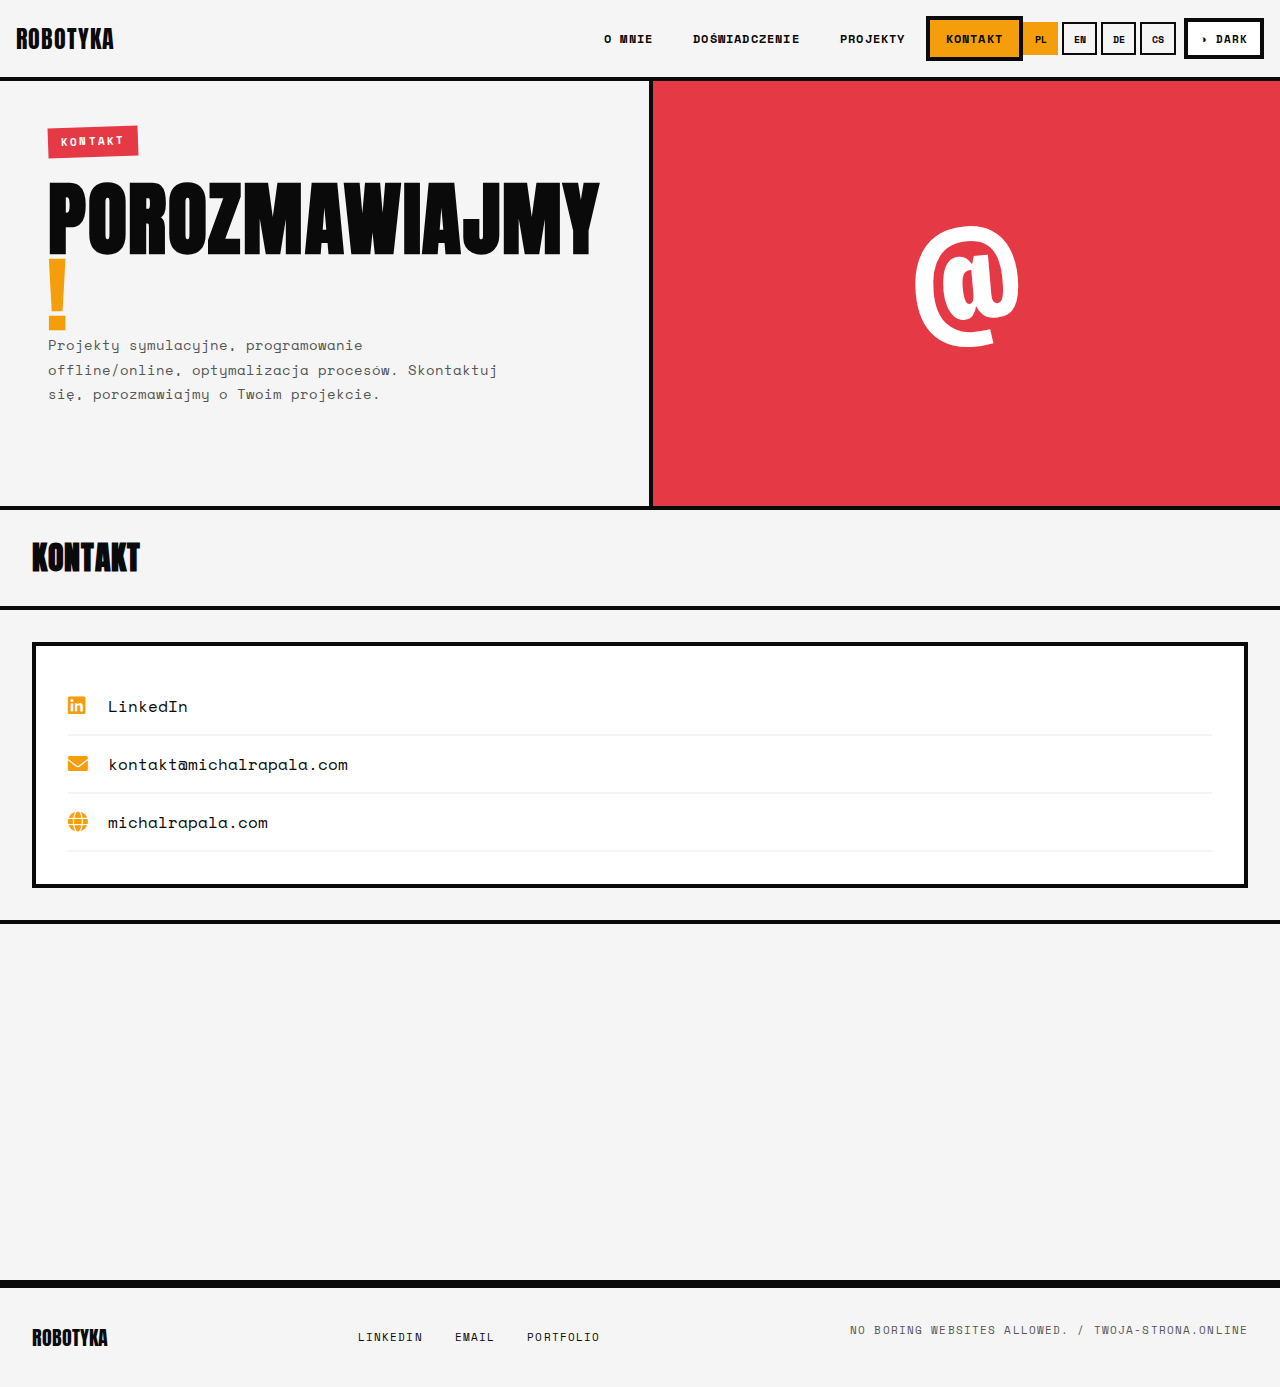
<file: public_html/kontakt.html>
<!-- kontakt.html v0.001 Brutalism Design -->
<!DOCTYPE html>
<html lang="pl">
<head>
    <meta charset="UTF-8">
    <meta name="viewport" content="width=device-width, initial-scale=1.0">
    <title>ROBOTYKA - Kontakt | Michał Rąpała</title>
    <link rel="icon" type="image/x-icon" href="/favicon.ico">
    <link rel="icon" type="image/png" href="/favicon.png">
    <link rel="apple-touch-icon" href="/favicon.png">
    <link rel="preconnect" href="https://fonts.googleapis.com">
    <link rel="preconnect" href="https://fonts.gstatic.com" crossorigin>
    <link href="https://fonts.googleapis.com/css2?family=Anton&family=Space+Mono:wght@400;700&display=swap" rel="stylesheet">
    <link rel="stylesheet" href="https://cdnjs.cloudflare.com/ajax/libs/font-awesome/6.0.0/css/all.min.css">
    <link rel="stylesheet" href="common-styles.css">
</head>
<body data-page-name="Kontakt">

    <div id="navbar-placeholder"></div>

    <!-- HERO SECTION -->
    <section class="hero-brutal" style="min-height: 50vh;">
        <div class="hero-content animate-on-scroll aos-fade-in-left">
            <span class="hero-tag">Kontakt</span>
            <h1 class="hero-title">
                Porozmawiajmy <span class="accent">!</span>
            </h1>
            <p class="hero-description">Projekty symulacyjne, programowanie offline/online, optymalizacja procesów. Skontaktuj się, porozmawiajmy o Twoim projekcie.</p>
        </div>
        <div class="hero-visual animate-on-scroll aos-fade-in-right" style="background: var(--color-secondary);">
            <span style="font-family: var(--font-display); font-size: 8rem; color: var(--color-secondary-dark); transform: rotate(-5deg);">@</span>
        </div>
    </section>

    <!-- CONTACT SECTION -->
    <section class="section-brutal">
        <div class="section-header">
            <h2 class="section-title" data-lang-key="contactTitle">Kontakt</h2>
        </div>
        <div class="section-content">
            <div class="contact-card animate-on-scroll aos-fade-in-up">
                <a href="https://linkedin.com/in/michal-rapala" target="_blank" rel="noopener noreferrer">
                    <i class="fab fa-linkedin"></i>
                    <span>LinkedIn</span>
                </a>
                <a href="mailto:robotyka@michalrapala.com">
                    <i class="fas fa-envelope"></i>
                    <span data-lang-key="contactEmailText">robotyka@michalrapala.com</span>
                </a>
                <a href="https://michalrapala.com" target="_blank" rel="noopener noreferrer">
                    <i class="fas fa-globe"></i>
                    <span>michalrapala.com</span>
                </a>
            </div>
        </div>
    </section>

    <!-- CTA -->
    <section class="cta-brutal">
        <div class="cta-content animate-on-scroll aos-fade-in-left">
            <h2 class="cta-title">Zobacz moje <span class="accent">Projekty</span></h2>
            <p class="cta-description">Sprawdź realizacje dla BMW, VW, Volvo, Magna i innych kluczowych graczy branży automotive.</p>
            <a href="projekty.html" class="btn-brutal" data-lang-key="heroCtaButton">Zobacz projekty</a>
        </div>
        <div class="cta-visual animate-on-scroll aos-zoom-in">
            <span>→</span>
        </div>
    </section>

    <div id="footer-placeholder"></div>

    <script src="common-scripts.js"></script>
</body>
</html>
</file>
<file: public_html/common-styles.css>
/* common-styles.css v0.003 Brutalism Design System */

/* ============================================
   CSS CUSTOM PROPERTIES - DARK MODE (default)
   Primary: Gold #F59E0B | Secondary: Red #E63946
   ============================================ */
:root {
    --color-bg: #0a0a0a;
    --color-bg-alt: #1a1a1a;
    --color-text: #ffffff;
    --color-text-muted: #888888;
    --color-accent: #F59E0B;
    --color-accent-hover: #D97706;
    --color-accent-dark: #0a0a0a;
    --color-secondary: #E63946;
    --color-secondary-dark: #ffffff;
    --font-display: 'Anton', sans-serif;
    --font-mono: 'Space Mono', monospace;
    --border-thick: 4px;
    --transition-fast: 0.15s;
}

/* ============================================
   LIGHT MODE OVERRIDES
   ============================================ */
[data-theme="light"] {
    --color-bg: #f5f5f5;
    --color-bg-alt: #ffffff;
    --color-text: #0a0a0a;
    --color-text-muted: #555555;
    --color-accent: #F59E0B;
    --color-accent-hover: #D97706;
    --color-accent-dark: #0a0a0a;
    --color-secondary: #E63946;
    --color-secondary-dark: #ffffff;
}

/* ============================================
   RESET & BASE
   ============================================ */
*, *::before, *::after {
    margin: 0;
    padding: 0;
    box-sizing: border-box;
}

html {
    font-size: 16px;
    scroll-behavior: smooth;
}

body {
    font-family: var(--font-mono);
    background: var(--color-bg);
    color: var(--color-text);
    line-height: 1.5;
    -webkit-font-smoothing: antialiased;
    cursor: crosshair;
    transition: background var(--transition-fast), color var(--transition-fast);
    padding-top: 0;
}

::selection {
    background: var(--color-accent);
    color: var(--color-accent-dark);
}

a {
    color: var(--color-accent);
    text-decoration: none;
    transition: color var(--transition-fast);
}

a:hover {
    color: var(--color-accent-hover);
}

/* ============================================
   TYPOGRAPHY
   ============================================ */
h1, h2, h3, h4 {
    font-family: var(--font-display);
    text-transform: uppercase;
    letter-spacing: 0.02em;
}

h1 {
    font-size: clamp(2.5rem, 8vw, 5rem);
    line-height: 0.95;
}

h2 {
    font-size: clamp(1.5rem, 4vw, 2.5rem);
    margin-bottom: 1.5rem;
    padding-bottom: 0.75rem;
    border-bottom: var(--border-thick) solid var(--color-text);
}

h3 {
    font-size: 1.25rem;
}

p {
    color: var(--color-text-muted);
    line-height: 1.7;
    margin-bottom: 1rem;
}

/* ============================================
   LAYOUT
   ============================================ */
.container {
    max-width: 1200px;
    margin: 0 auto;
    padding: 0 1rem;
}

/* ============================================
   NAVIGATION - BRUTALISM
   ============================================ */
.navbar-brutal {
    border-bottom: var(--border-thick) solid var(--color-text);
    padding: 1rem 0;
    position: fixed;
    top: 0;
    left: 0;
    right: 0;
    background: var(--color-bg);
    z-index: 100;
    transition: background var(--transition-fast);
}

.navbar-brutal .container {
    display: flex;
    justify-content: space-between;
    align-items: center;
    padding: 0 1rem;
    max-width: 100%;
}

.nav-logo {
    font-family: var(--font-display);
    font-size: 1.5rem;
    text-decoration: none;
    color: var(--color-text);
    letter-spacing: 0.05em;
    transition: color var(--transition-fast);
}

.nav-logo:hover {
    color: var(--color-accent);
}

.nav-links-brutal {
    display: flex;
    gap: 0;
    list-style: none;
    align-items: center;
}

.nav-links-brutal a {
    display: block;
    padding: 0.6rem 1rem;
    font-size: 0.75rem;
    font-weight: 700;
    text-decoration: none;
    color: var(--color-text);
    text-transform: uppercase;
    letter-spacing: 0.1em;
    border: var(--border-thick) solid transparent;
    transition: all var(--transition-fast);
}

.nav-links-brutal a:hover,
.nav-links-brutal a.nav-link-active {
    background: var(--color-accent);
    color: var(--color-accent-dark);
    border-color: var(--color-text);
}

/* Theme Toggle */
.theme-toggle {
    display: flex;
    align-items: center;
    gap: 0.5rem;
    margin-left: 0.5rem;
    padding: 0.5rem 0.75rem;
    background: var(--color-bg-alt);
    border: var(--border-thick) solid var(--color-text);
    cursor: pointer;
    font-family: var(--font-mono);
    font-size: 0.7rem;
    font-weight: 700;
    text-transform: uppercase;
    letter-spacing: 0.1em;
    color: var(--color-text);
    transition: all var(--transition-fast);
}

.theme-toggle:hover {
    background: var(--color-accent);
    color: var(--color-accent-dark);
}

/* Language Switcher */
#language-switcher-desktop,
#language-switcher-mobile {
    display: flex;
    gap: 0.25rem;
}

#language-switcher-desktop button,
#language-switcher-mobile button {
    padding: 0.4rem 0.6rem;
    background: transparent;
    border: 2px solid var(--color-text);
    color: var(--color-text);
    font-family: var(--font-mono);
    font-size: 0.65rem;
    font-weight: 700;
    text-transform: uppercase;
    cursor: pointer;
    transition: all var(--transition-fast);
}

#language-switcher-desktop button:hover,
#language-switcher-mobile button:hover {
    background: var(--color-text);
    color: var(--color-bg);
}

#language-switcher-desktop button.active,
#language-switcher-mobile button.active {
    background: var(--color-accent);
    color: var(--color-accent-dark);
    border-color: var(--color-accent);
}

/* Mobile Menu */
#hamburger-button {
    display: none;
    padding: 0.5rem;
    background: transparent;
    border: var(--border-thick) solid var(--color-text);
    color: var(--color-text);
    cursor: pointer;
}

#hamburger-button:hover {
    background: var(--color-accent);
    color: var(--color-accent-dark);
}

#mobile-menu {
    display: none;
    background: var(--color-bg);
    border-top: var(--border-thick) solid var(--color-text);
    padding: 1rem;
}

#mobile-menu.show {
    display: block;
}

#mobile-menu a {
    display: block;
    padding: 0.75rem 1rem;
    font-size: 0.85rem;
    font-weight: 700;
    text-transform: uppercase;
    color: var(--color-text);
    border-bottom: 2px solid var(--color-bg-alt);
}

#mobile-menu a:hover,
#mobile-menu a.nav-link-active {
    background: var(--color-accent);
    color: var(--color-accent-dark);
}

@media (max-width: 768px) {
    .navbar-brutal .container {
        padding: 0 0.75rem;
    }
    .nav-logo {
        font-size: 1.2rem;
    }
    .nav-links-brutal {
        flex-shrink: 0;
    }
    .nav-links-brutal .nav-link-item {
        display: none;
    }
    #hamburger-button {
        display: flex;
        align-items: center;
        justify-content: center;
    }
}

/* ============================================
   HERO SECTION
   ============================================ */
.hero-brutal {
    min-height: 70vh;
    display: grid;
    grid-template-columns: 1fr 1fr;
    border-bottom: var(--border-thick) solid var(--color-text);
    margin-top: 60px;
}

.hero-content {
    padding: 4rem 3rem;
    display: flex;
    flex-direction: column;
    justify-content: center;
    border-right: var(--border-thick) solid var(--color-text);
}

.hero-tag {
    display: inline-block;
    padding: 0.4rem 0.8rem;
    font-size: 0.7rem;
    font-weight: 700;
    text-transform: uppercase;
    letter-spacing: 0.2em;
    background: var(--color-secondary);
    color: var(--color-secondary-dark);
    margin-bottom: 1.5rem;
    transform: rotate(-2deg);
    width: fit-content;
}

.hero-title .accent {
    display: block;
    color: var(--color-accent);
}

.hero-description {
    font-size: 0.9rem;
    line-height: 1.7;
    max-width: 450px;
    margin-bottom: 2rem;
    color: var(--color-text-muted);
}

.hero-visual {
    background: var(--color-accent);
    display: flex;
    align-items: center;
    justify-content: center;
    position: relative;
    overflow: hidden;
}

.hero-image-wrapper {
    width: 80%;
    height: 80%;
    position: relative;
}

.hero-image-wrapper img {
    width: 100%;
    height: 100%;
    object-fit: cover;
    border: var(--border-thick) solid var(--color-bg);
    filter: grayscale(100%) contrast(1.2);
    mix-blend-mode: multiply;
}

.glitch-box {
    position: absolute;
    top: 10%;
    right: -15px;
    padding: 0.75rem 1rem;
    background: var(--color-bg);
    border: var(--border-thick) solid var(--color-text);
    font-size: 0.65rem;
    text-transform: uppercase;
    letter-spacing: 0.1em;
    transform: rotate(5deg);
    color: var(--color-text);
}

@media (max-width: 1024px) {
    .hero-brutal {
        grid-template-columns: 1fr;
    }
    .hero-content {
        border-right: none;
        border-bottom: var(--border-thick) solid var(--color-text);
    }
    .hero-visual {
        min-height: 50vh;
    }
}

@media (max-width: 768px) {
    .hero-content {
        padding: 2rem 1.5rem;
    }
}

/* ============================================
   BUTTONS - BRUTALISM
   ============================================ */
.btn-brutal {
    display: inline-block;
    padding: 1rem 2rem;
    font-family: var(--font-mono);
    font-size: 0.8rem;
    font-weight: 700;
    text-transform: uppercase;
    letter-spacing: 0.15em;
    text-decoration: none;
    color: var(--color-accent-dark);
    background: var(--color-accent);
    border: var(--border-thick) solid var(--color-text);
    cursor: pointer;
    position: relative;
    transition: all var(--transition-fast);
}

.btn-brutal:hover {
    transform: translate(-4px, -4px);
    box-shadow: 8px 8px 0 var(--color-text);
    color: var(--color-accent-dark);
}

.btn-brutal:active {
    transform: translate(0, 0);
    box-shadow: none;
}

.btn-brutal--secondary {
    background: var(--color-secondary);
    color: var(--color-secondary-dark);
}

.btn-brutal--secondary:hover {
    color: var(--color-secondary-dark);
}

.btn-brutal--outline {
    background: transparent;
    color: var(--color-text);
}

/* ============================================
   MARQUEE
   ============================================ */
.marquee-brutal {
    overflow: hidden;
    background: var(--color-accent);
    padding: 0.75rem 0;
    border-bottom: var(--border-thick) solid var(--color-text);
}

.marquee-track {
    display: flex;
    animation: marquee 25s linear infinite;
}

.marquee-content {
    display: flex;
    gap: 3rem;
    padding: 0 1.5rem;
    white-space: nowrap;
}

.marquee-content span {
    font-family: var(--font-display);
    font-size: 1.5rem;
    color: var(--color-accent-dark);
    text-transform: uppercase;
    letter-spacing: 0.1em;
}

@keyframes marquee {
    0% { transform: translateX(0); }
    100% { transform: translateX(-50%); }
}

/* ============================================
   SECTIONS
   ============================================ */
.section-brutal {
    padding: 0;
    border-bottom: var(--border-thick) solid var(--color-text);
}

.section-header {
    display: flex;
    justify-content: space-between;
    align-items: center;
    padding: 1.5rem 2rem;
    border-bottom: var(--border-thick) solid var(--color-text);
}

.section-title {
    font-family: var(--font-display);
    font-size: 2rem;
    text-transform: uppercase;
    border: none;
    margin: 0;
    padding: 0;
}

.section-count {
    font-size: 0.8rem;
    text-transform: uppercase;
    letter-spacing: 0.1em;
    color: var(--color-accent);
}

.section-content {
    padding: 2rem;
}

/* ============================================
   CARDS - BRUTALISM
   ============================================ */
.cards-grid {
    display: grid;
    grid-template-columns: repeat(2, 1fr);
}

.card-brutal {
    border-right: var(--border-thick) solid var(--color-text);
    border-bottom: var(--border-thick) solid var(--color-text);
    padding: 2rem;
    background: var(--color-bg);
    transition: all var(--transition-fast);
}

.card-brutal:nth-child(2n) {
    border-right: none;
}

.card-brutal:hover {
    transform: translate(-4px, -4px);
    box-shadow: 8px 8px 0 var(--color-accent);
}

.card-number {
    font-family: var(--font-display);
    font-size: 2.5rem;
    color: var(--color-accent);
    margin-bottom: 1rem;
}

.card-title {
    font-family: var(--font-display);
    font-size: 1.25rem;
    text-transform: uppercase;
    margin-bottom: 0.5rem;
    color: var(--color-text);
}

.card-category {
    font-size: 0.7rem;
    text-transform: uppercase;
    letter-spacing: 0.15em;
    color: var(--color-secondary);
    margin-bottom: 1rem;
}

.card-description {
    font-size: 0.85rem;
    line-height: 1.6;
    color: var(--color-text-muted);
}

@media (max-width: 768px) {
    .cards-grid {
        grid-template-columns: 1fr;
    }
    .card-brutal {
        border-right: none;
    }
}

/* ============================================
   STATS SECTION
   ============================================ */
.stats-brutal {
    display: grid;
    grid-template-columns: repeat(4, 1fr);
    border-bottom: var(--border-thick) solid var(--color-text);
}

.stat-item {
    padding: 2.5rem 1.5rem;
    border-right: var(--border-thick) solid var(--color-text);
    text-align: center;
    transition: transform var(--transition-fast);
}

.stat-item:last-child {
    border-right: none;
}

.stat-item:nth-child(odd) {
    background: var(--color-accent);
    color: var(--color-accent-dark);
}

.stat-item:nth-child(even) {
    background: var(--color-bg);
    color: var(--color-accent);
}

.stat-item:hover {
    transform: translate(-3px, -3px);
}

.stat-value {
    font-family: var(--font-display);
    font-size: 3rem;
    line-height: 1;
    margin-bottom: 0.4rem;
}

.stat-label {
    font-size: 0.7rem;
    text-transform: uppercase;
    letter-spacing: 0.15em;
}

@media (max-width: 1024px) {
    .stats-brutal {
        grid-template-columns: repeat(2, 1fr);
    }
    .stat-item:nth-child(2) {
        border-right: none;
    }
}

@media (max-width: 768px) {
    .stats-brutal {
        grid-template-columns: 1fr;
    }
    .stat-item {
        border-right: none;
    }
}

/* ============================================
   CTA SECTION
   ============================================ */
.cta-brutal {
    display: grid;
    grid-template-columns: 2fr 1fr;
    border-bottom: var(--border-thick) solid var(--color-text);
}

.cta-content {
    padding: 4rem 3rem;
    border-right: var(--border-thick) solid var(--color-text);
}

.cta-title {
    font-family: var(--font-display);
    font-size: clamp(2rem, 5vw, 4rem);
    text-transform: uppercase;
    line-height: 1;
    margin-bottom: 1.5rem;
    border: none;
    padding: 0;
}

.cta-title .accent {
    color: var(--color-secondary);
}

.cta-description {
    font-size: 0.9rem;
    max-width: 450px;
    margin-bottom: 2rem;
    line-height: 1.7;
    color: var(--color-text-muted);
}

.cta-visual {
    background: var(--color-secondary);
    display: flex;
    align-items: center;
    justify-content: center;
}

.cta-visual span {
    font-family: var(--font-display);
    font-size: 6rem;
    color: var(--color-secondary-dark);
    transform: rotate(-10deg);
    transition: transform 0.3s cubic-bezier(0.34, 1.56, 0.64, 1);
}

.cta-brutal:hover .cta-visual span {
    transform: rotate(-20deg) scale(1.1);
}

@media (max-width: 1024px) {
    .cta-brutal {
        grid-template-columns: 1fr;
    }
    .cta-content {
        border-right: none;
    }
    .cta-visual {
        min-height: 200px;
    }
}

/* ============================================
   EXPERIENCE / SKILLS CARDS
   ============================================ */
.exp-card {
    background: var(--color-bg-alt);
    border: var(--border-thick) solid var(--color-text);
    padding: 2rem;
    margin-bottom: 1.5rem;
    transition: all var(--transition-fast);
}

.exp-card:hover {
    transform: translate(-4px, -4px);
    box-shadow: 8px 8px 0 var(--color-accent);
}

.exp-card h3 {
    color: var(--color-accent);
    margin-bottom: 0.5rem;
}

.exp-card .company {
    font-size: 0.8rem;
    color: var(--color-text-muted);
    margin-bottom: 1rem;
}

.exp-card ul {
    list-style: none;
    padding-left: 0;
}

.exp-card ul li {
    padding: 0.3rem 0;
    padding-left: 1.5rem;
    position: relative;
    font-size: 0.85rem;
    color: var(--color-text-muted);
}

.exp-card ul li::before {
    content: '→';
    position: absolute;
    left: 0;
    color: var(--color-accent);
}

/* Tags */
.tag {
    display: inline-block;
    padding: 0.3rem 0.75rem;
    font-size: 0.7rem;
    font-weight: 700;
    text-transform: uppercase;
    letter-spacing: 0.05em;
    background: var(--color-bg-alt);
    color: var(--color-text);
    border: 2px solid var(--color-text);
    margin: 0.25rem;
    transition: all var(--transition-fast);
}

.tag:hover {
    background: var(--color-accent);
    color: var(--color-accent-dark);
    border-color: var(--color-accent);
}

/* ============================================
   FOOTER - BRUTALISM
   ============================================ */
.footer-brutal {
    padding: 2rem;
    display: flex;
    justify-content: space-between;
    align-items: center;
    border-top: var(--border-thick) solid var(--color-text);
    background: var(--color-bg);
}

.footer-logo {
    font-family: var(--font-display);
    font-size: 1.25rem;
    color: var(--color-text);
    text-decoration: none;
}

.footer-links {
    display: flex;
    gap: 2rem;
}

.footer-links a {
    font-size: 0.7rem;
    text-transform: uppercase;
    letter-spacing: 0.1em;
    color: var(--color-text);
    text-decoration: none;
    transition: color var(--transition-fast);
}

.footer-links a:hover {
    color: var(--color-accent);
}

.copyright {
    font-size: 0.7rem;
    text-transform: uppercase;
    letter-spacing: 0.1em;
    color: var(--color-text-muted);
}
/* Styl podstawowy linku w copyright */
.copyright a {
  color: inherit;           /* Dziedziczy kolor tekstu rodzica */
  text-decoration: none;    /* Usuwa podkreślenie */
  /*font-weight: 700;          Pogrubienie (opcjonalne, ale wygląda lepiej) */
  transition: color var(--transition); /* Płynne przejście koloru */
}

/* Efekt po najechaniu myszką */
.copyright a:hover {
  color: var(--color-accent);
}
@media (max-width: 768px) {
    .footer-brutal {
        flex-direction: column;
        gap: 1.5rem;
        text-align: center;
    }
}

/* ============================================
   CONTACT PAGE
   ============================================ */
.contact-card {
    background: var(--color-bg-alt);
    border: var(--border-thick) solid var(--color-text);
    padding: 2rem;
}

.contact-card a {
    display: flex;
    align-items: center;
    gap: 1rem;
    padding: 1rem 0;
    font-size: 1rem;
    color: var(--color-text);
    border-bottom: 2px solid var(--color-bg);
    transition: all var(--transition-fast);
}

.contact-card a:hover {
    color: var(--color-accent);
    padding-left: 1rem;
}

.contact-card a i {
    color: var(--color-accent);
    font-size: 1.25rem;
    width: 1.5rem;
}

/* ============================================
   PROJECT FILTERS
   ============================================ */
.filter-group {
    margin-bottom: 1.5rem;
}

.filter-group-label {
    display: block;
    font-family: var(--font-display);
    font-size: 1rem;
    text-transform: uppercase;
    color: var(--color-text);
    margin-bottom: 0.75rem;
    padding-bottom: 0.5rem;
    border-bottom: 2px solid var(--color-bg-alt);
}

.filter-tags-wrapper {
    display: flex;
    flex-wrap: wrap;
    gap: 0.5rem;
}

.filter-tag {
    padding: 0.5rem 1rem;
    font-family: var(--font-mono);
    font-size: 0.75rem;
    font-weight: 700;
    text-transform: uppercase;
    letter-spacing: 0.05em;
    background: var(--color-bg-alt);
    color: var(--color-text);
    border: 2px solid var(--color-text);
    cursor: pointer;
    transition: all var(--transition-fast);
}

.filter-tag:hover {
    background: var(--color-text);
    color: var(--color-bg);
}

.filter-tag.active {
    background: var(--color-accent);
    color: var(--color-accent-dark);
    border-color: var(--color-accent);
}

/* Project Cards */
.project-card {
    background: var(--color-bg-alt);
    border: var(--border-thick) solid var(--color-text);
    padding: 1.5rem;
    margin-bottom: 1rem;
    transition: all var(--transition-fast);
}

.project-card:hover {
    transform: translate(-4px, -4px);
    box-shadow: 8px 8px 0 var(--color-accent);
}

.project-card h4 {
    font-family: var(--font-display);
    font-size: 1.25rem;
    color: var(--color-text);
    margin-bottom: 0.25rem;
}

.project-card .project-date-company {
    font-size: 0.75rem;
    color: var(--color-text-muted);
    margin-bottom: 1rem;
}

.project-card .project-detail {
    margin-bottom: 0.5rem;
    font-size: 0.85rem;
}

.project-card .project-detail-label {
    color: var(--color-accent);
    font-weight: 700;
}

.project-card .project-detail-value {
    color: var(--color-text-muted);
}

.project-card.hidden-by-filter {
    display: none;
}

.project-tags-container {
    margin-top: 1rem;
    padding-top: 1rem;
    border-top: 2px solid var(--color-bg);
}

/* ============================================
   ANIMATIONS
   ============================================ */
@keyframes shake {
    0%, 100% { transform: rotate(5deg) translateX(0); }
    25% { transform: rotate(5deg) translateX(-3px); }
    75% { transform: rotate(5deg) translateX(3px); }
}

@keyframes slideInLeft {
    from { opacity: 0; transform: translateX(-60px); }
    to { opacity: 1; transform: translateX(0); }
}

@keyframes slideInRight {
    from { opacity: 0; transform: translateX(60px); }
    to { opacity: 1; transform: translateX(0); }
}

@keyframes popIn {
    0% { opacity: 0; transform: scale(0.8) rotate(-5deg); }
    70% { transform: scale(1.05) rotate(1deg); }
    100% { opacity: 1; transform: scale(1) rotate(0deg); }
}

/* Animate on scroll */
.animate-on-scroll {
    opacity: 0;
    transition-property: opacity, transform;
    transition-duration: 0.6s;
    transition-timing-function: ease-out;
}

.aos-fade-in { transform: translateY(0); }
.aos-fade-in.is-visible { opacity: 1; }

.aos-fade-in-up { transform: translateY(30px); }
.aos-fade-in-up.is-visible { opacity: 1; transform: translateY(0); }

.aos-fade-in-down { transform: translateY(-30px); }
.aos-fade-in-down.is-visible { opacity: 1; transform: translateY(0); }

.aos-fade-in-left { transform: translateX(-30px); }
.aos-fade-in-left.is-visible { opacity: 1; transform: translateX(0); }

.aos-fade-in-right { transform: translateX(30px); }
.aos-fade-in-right.is-visible { opacity: 1; transform: translateX(0); }

.aos-zoom-in { transform: scale(0.9); }
.aos-zoom-in.is-visible { opacity: 1; transform: scale(1); }

/* Delays */
.aos-delay-100ms { transition-delay: 0.1s !important; }
.aos-delay-200ms { transition-delay: 0.2s !important; }
.aos-delay-300ms { transition-delay: 0.3s !important; }
.aos-delay-400ms { transition-delay: 0.4s !important; }
.aos-delay-500ms { transition-delay: 0.5s !important; }

/* Duration */
.aos-duration-300ms { transition-duration: 0.3s !important; }
.aos-duration-600ms { transition-duration: 0.6s !important; }
.aos-duration-900ms { transition-duration: 0.9s !important; }

/* ============================================
   ACCESSIBILITY - FOCUS STATES
   ============================================ */
a:focus-visible,
button:focus-visible {
    outline: 4px solid var(--color-accent);
    outline-offset: 4px;
}

/* ============================================
   REDUCED MOTION
   ============================================ */
@media (prefers-reduced-motion: reduce) {
    *, .animate-on-scroll {
        animation-duration: 0.01ms !important;
        transition-duration: 0.01ms !important;
    }
    .marquee-track {
        animation: none;
    }
    .animate-on-scroll {
        opacity: 1;
        transform: none;
    }
}

/* ============================================
   UTILITIES (for Tailwind compatibility)
   ============================================ */
.hidden { display: none !important; }
.block { display: block; }
.flex { display: flex; }
.grid { display: grid; }
.items-center { align-items: center; }
.justify-center { justify-content: center; }
.justify-between { justify-content: space-between; }
.gap-2 { gap: 0.5rem; }
.gap-4 { gap: 1rem; }
.gap-6 { gap: 1.5rem; }
.space-y-4 > * + * { margin-top: 1rem; }
.space-y-6 > * + * { margin-top: 1.5rem; }
.mt-4 { margin-top: 1rem; }
.mt-8 { margin-top: 2rem; }
.mb-4 { margin-bottom: 1rem; }
.mb-6 { margin-bottom: 1.5rem; }
.p-4 { padding: 1rem; }
.px-4 { padding-left: 1rem; padding-right: 1rem; }
.py-2 { padding-top: 0.5rem; padding-bottom: 0.5rem; }
.text-center { text-align: center; }
.text-sm { font-size: 0.875rem; }
.text-lg { font-size: 1.125rem; }
.text-xl { font-size: 1.25rem; }
.font-semibold { font-weight: 600; }
.font-bold { font-weight: 700; }
.rounded-md { border-radius: 0; } /* No rounded corners in brutalism */
.rounded-lg { border-radius: 0; }
</file>
